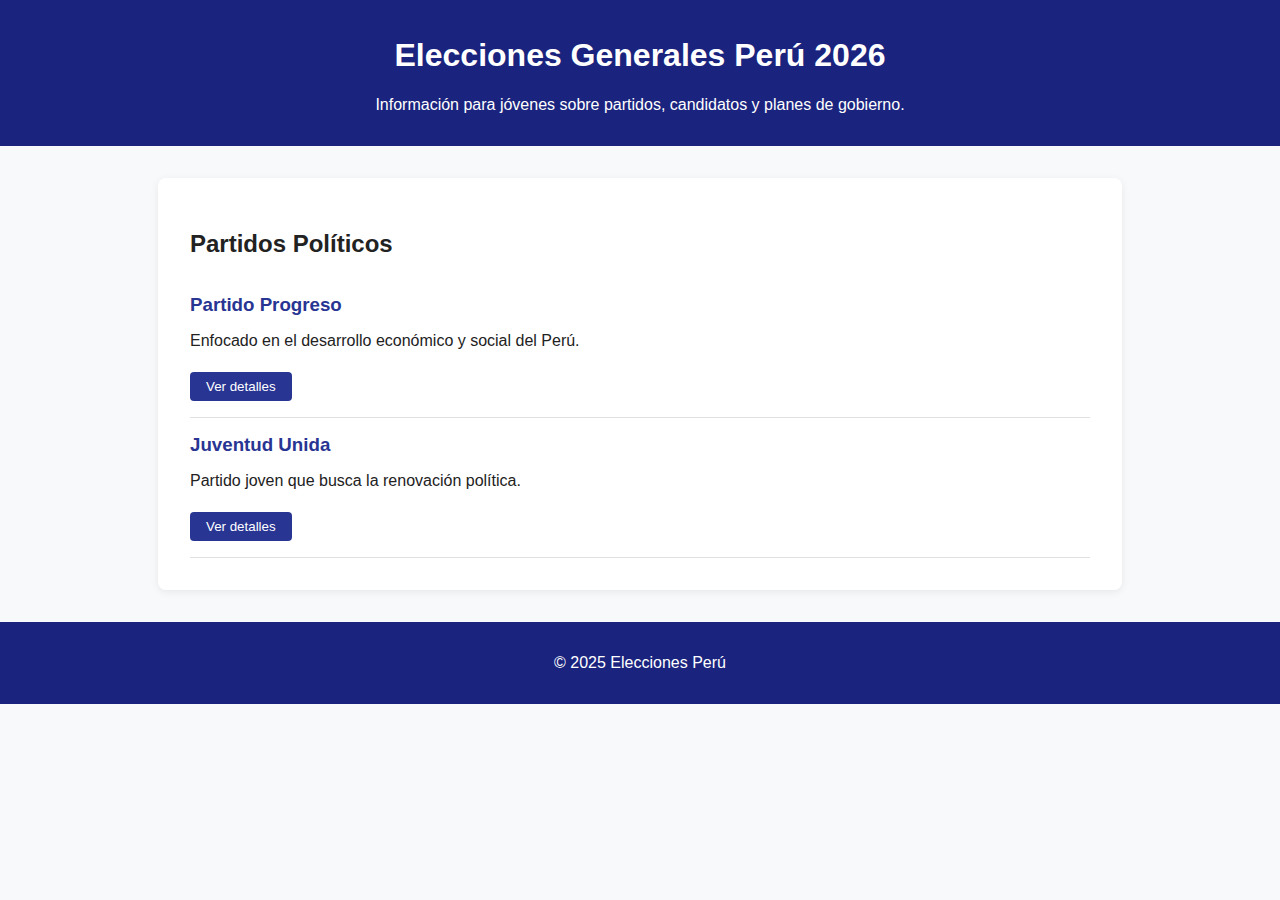
<file: index.html>
<!DOCTYPE html>
<html lang="es">
<head>
    <meta charset="UTF-8">
    <meta name="viewport" content="width=device-width, initial-scale=1.0">
    <title>Elecciones Perú 2026</title>
    <link rel="stylesheet" href="styles.css">
</head>
<body>
    <header>
        <h1>Elecciones Generales Perú 2026</h1>
        <p>Información para jóvenes sobre partidos, candidatos y planes de gobierno.</p>
    </header>
    <main>
        <section>
            <h2>Partidos Políticos</h2>
            <div id="party-list"></div>
        </section>
        <section id="party-details" class="hidden"></section>
    </main>
    <footer>
        <p>© 2025 Elecciones Perú</p>
    </footer>
    <script src="main.js"></script>
</body>
</html>
</file>
<file: styles.css>
body {
    font-family: 'Segoe UI', Arial, sans-serif;
    background: #f8f9fa;
    color: #222;
    margin: 0;
    padding: 0;
}

header, footer {
    background: #1a237e;
    color: #fff;
    padding: 1em 2em;
    text-align: center;
}

main {
    max-width: 900px;
    margin: 2em auto;
    background: #fff;
    border-radius: 8px;
    box-shadow: 0 2px 8px rgba(0,0,0,0.07);
    padding: 2em;
}

.party-item {
    border-bottom: 1px solid #e0e0e0;
    padding: 1em 0;
}

.party-item h3 {
    margin: 0 0 0.3em 0;
    color: #283593;
}

button {
    background: #283593;
    color: #fff;
    border: none;
    padding: 0.5em 1.2em;
    border-radius: 4px;
    cursor: pointer;
    margin-top: 0.5em;
}

button:hover {
    background: #3949ab;
}

#party-details {
    margin-top: 2em;
    padding: 1em;
    border: 1px solid #c5cae9;
    border-radius: 6px;
    background: #f5f5f5;
}

.hidden {
    display: none;
}
</file>
